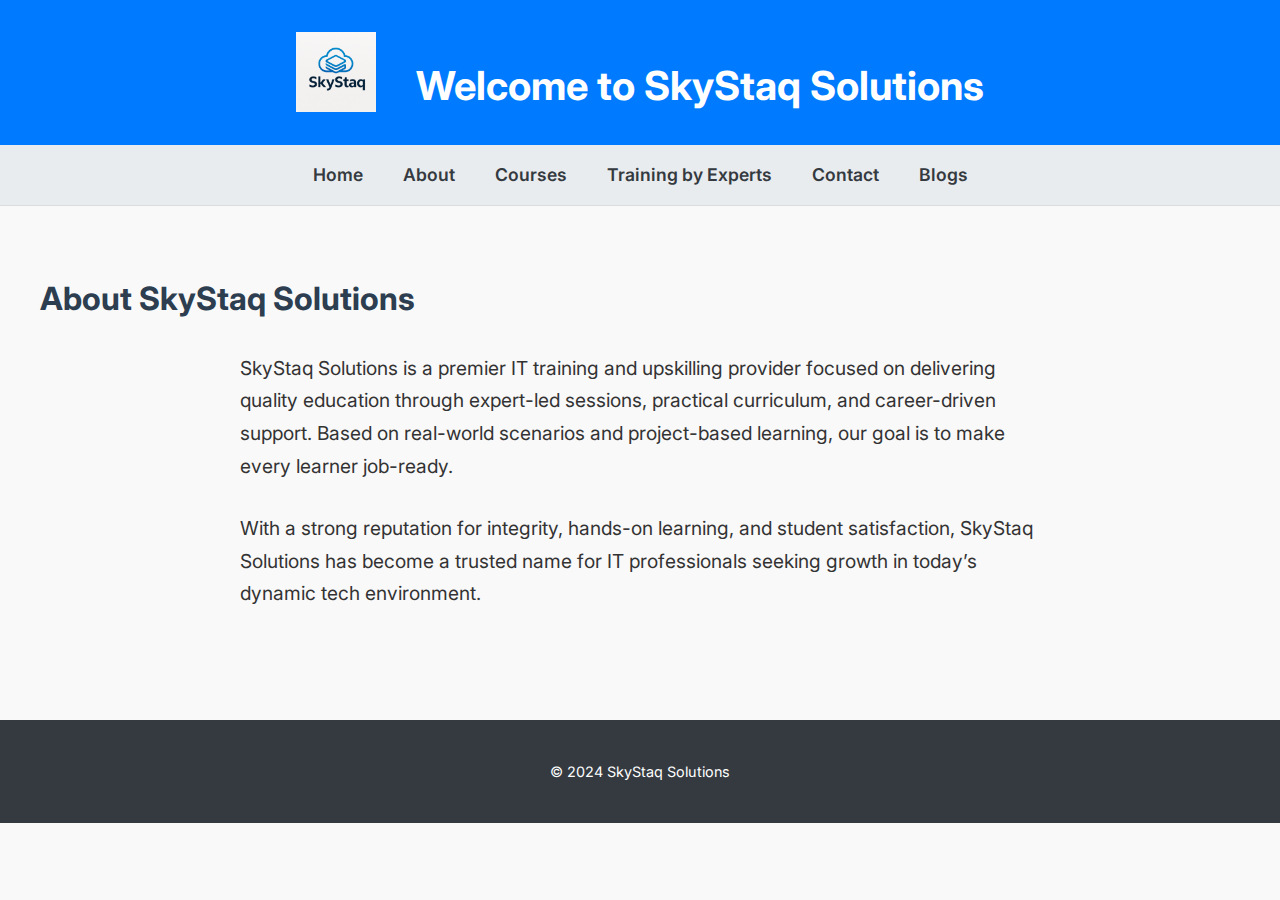
<file: about.html>
<!DOCTYPE html>
<html lang="en">
<head>
    <meta charset="UTF-8">
    <meta name="viewport" content="width=device-width, initial-scale=1.0">
    <title>SkyStaq Solutions - About</title>
    <link href="https://fonts.googleapis.com/css2?family=Inter:wght@400;600;700&display=swap" rel="stylesheet">
    <link rel="stylesheet" href="style.css">
</head>
<body>
    <header>
        <img src="SkyStaq_logo.PNG" alt="SkyStaq Solutions Logo" height="80">
        <h1>Welcome to SkyStaq Solutions</h1>
    </header>
    <nav>
        <ul>
            <li><a href="index.html">Home</a></li>
            <li><a href="about.html">About</a></li>
            <li><a href="courses.html">Courses</a></li>
            <li><a href="experts.html">Training by Experts</a></li>
            <li><a href="contact.html">Contact</a></li>
            <li><a href="blogs.html">Blogs</a></li>
        </ul>
    </nav>
    <main>
        <section id="about">
            <h2>About SkyStaq Solutions</h2>
            <p>SkyStaq Solutions is a premier IT training and upskilling provider focused on delivering quality education through expert-led sessions, practical curriculum, and career-driven support. Based on real-world scenarios and project-based learning, our goal is to make every learner job-ready.</p>
            <p>With a strong reputation for integrity, hands-on learning, and student satisfaction, SkyStaq Solutions has become a trusted name for IT professionals seeking growth in today’s dynamic tech environment.</p>
        </section>
    </main>
    <footer>
        <p>&copy; 2024 SkyStaq Solutions</p>
    </footer>
</body>
</html>
</file>
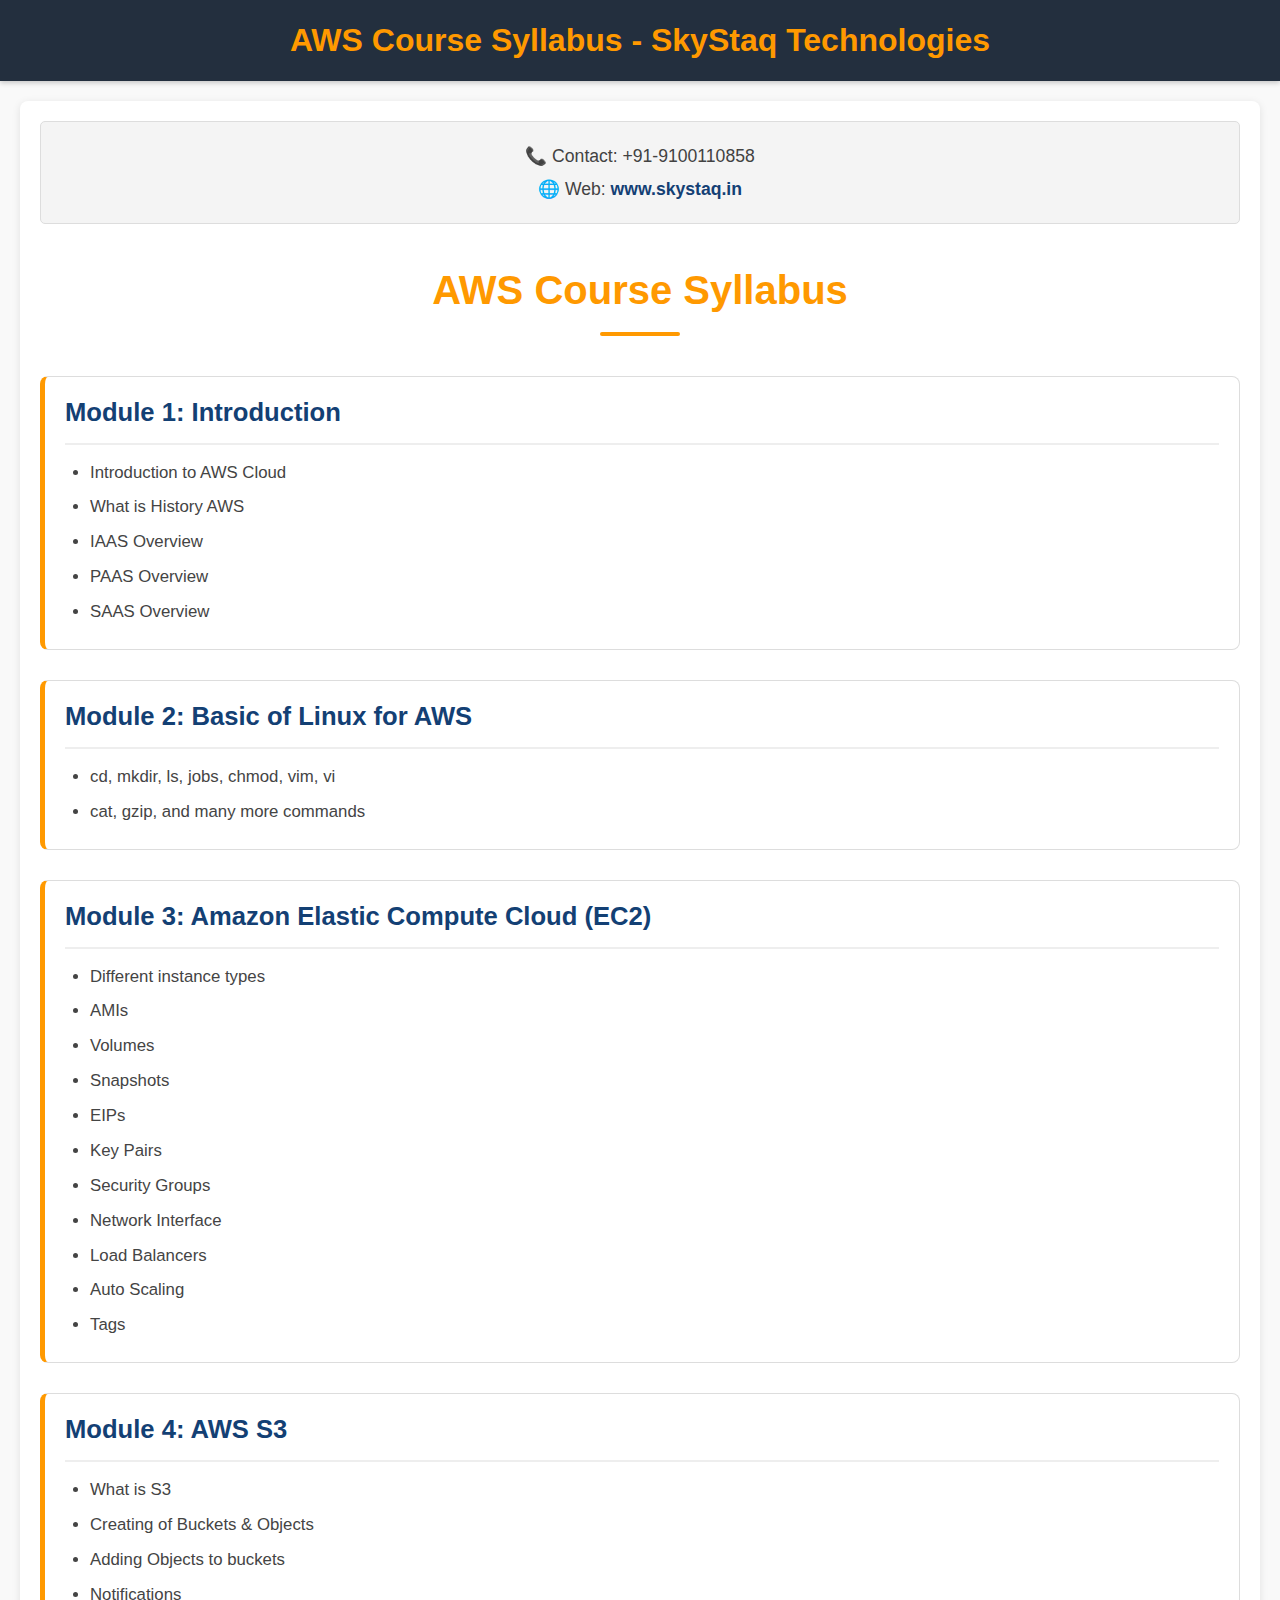
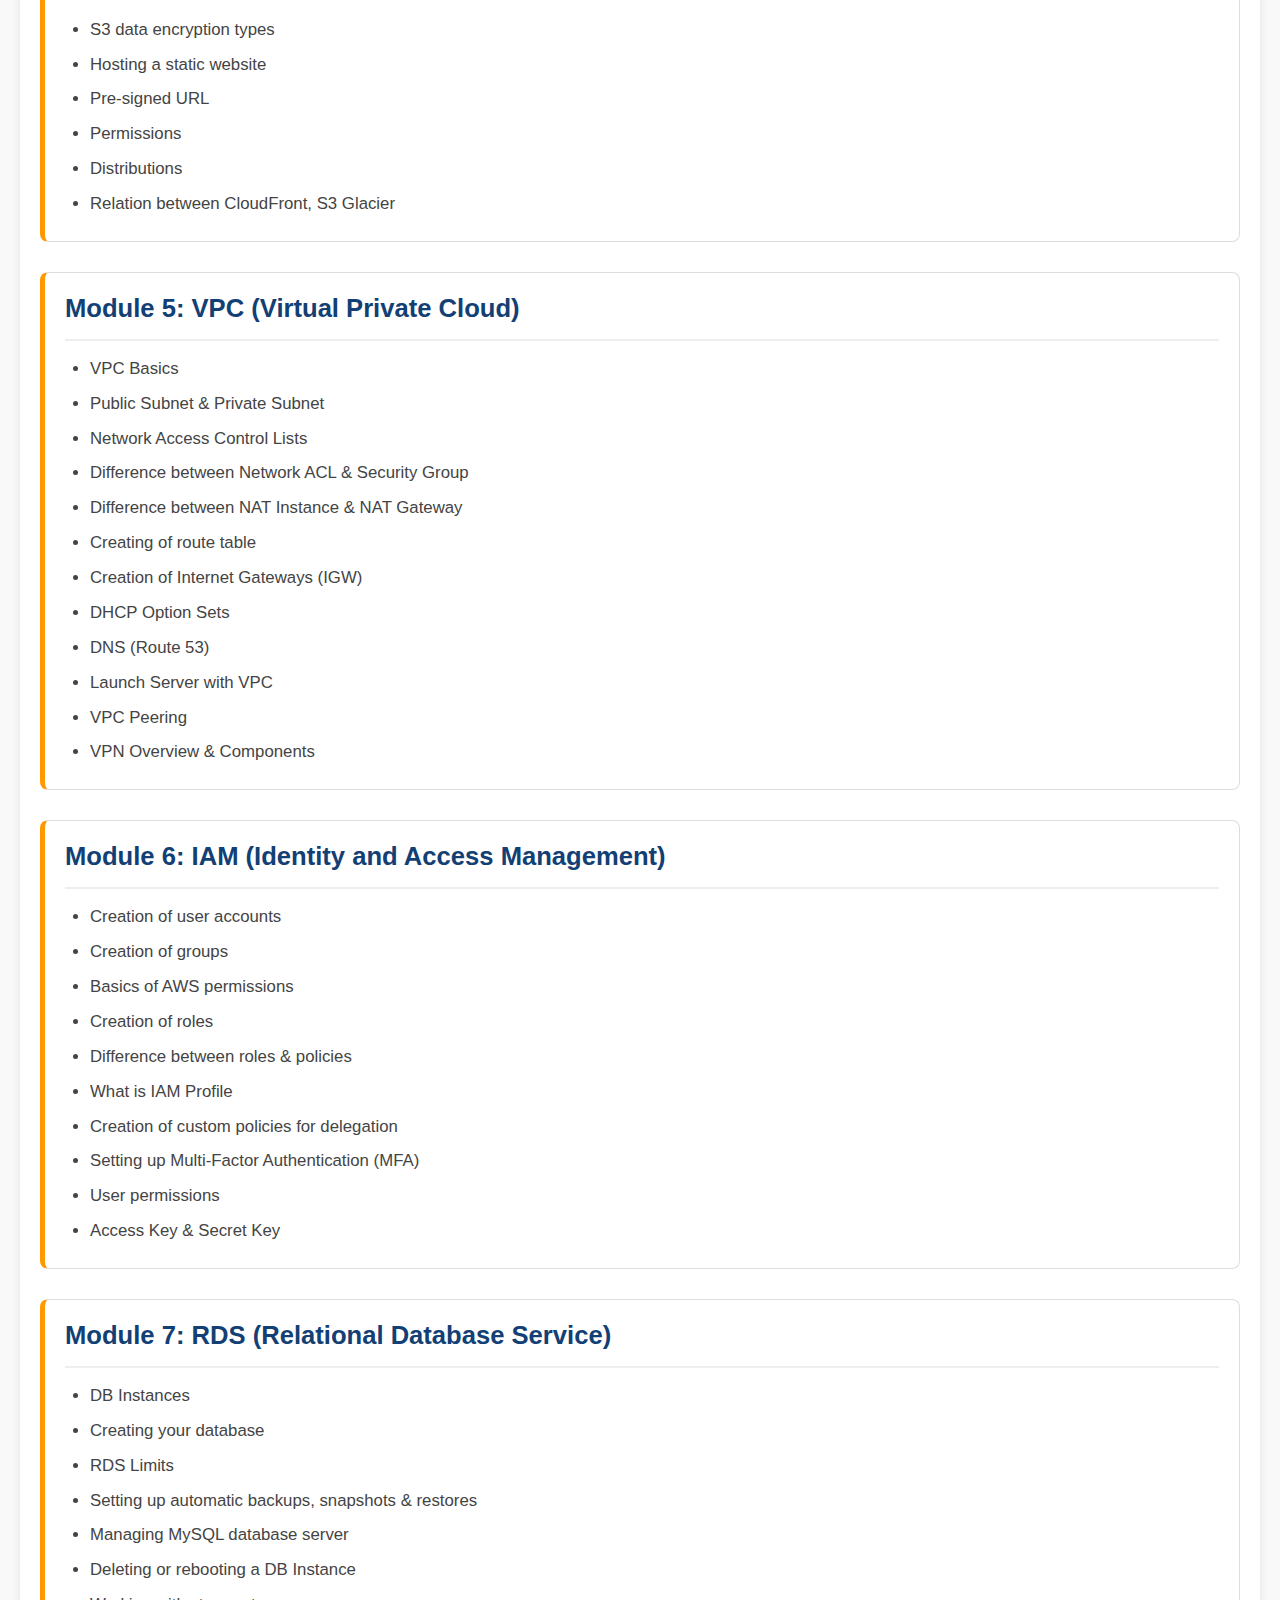
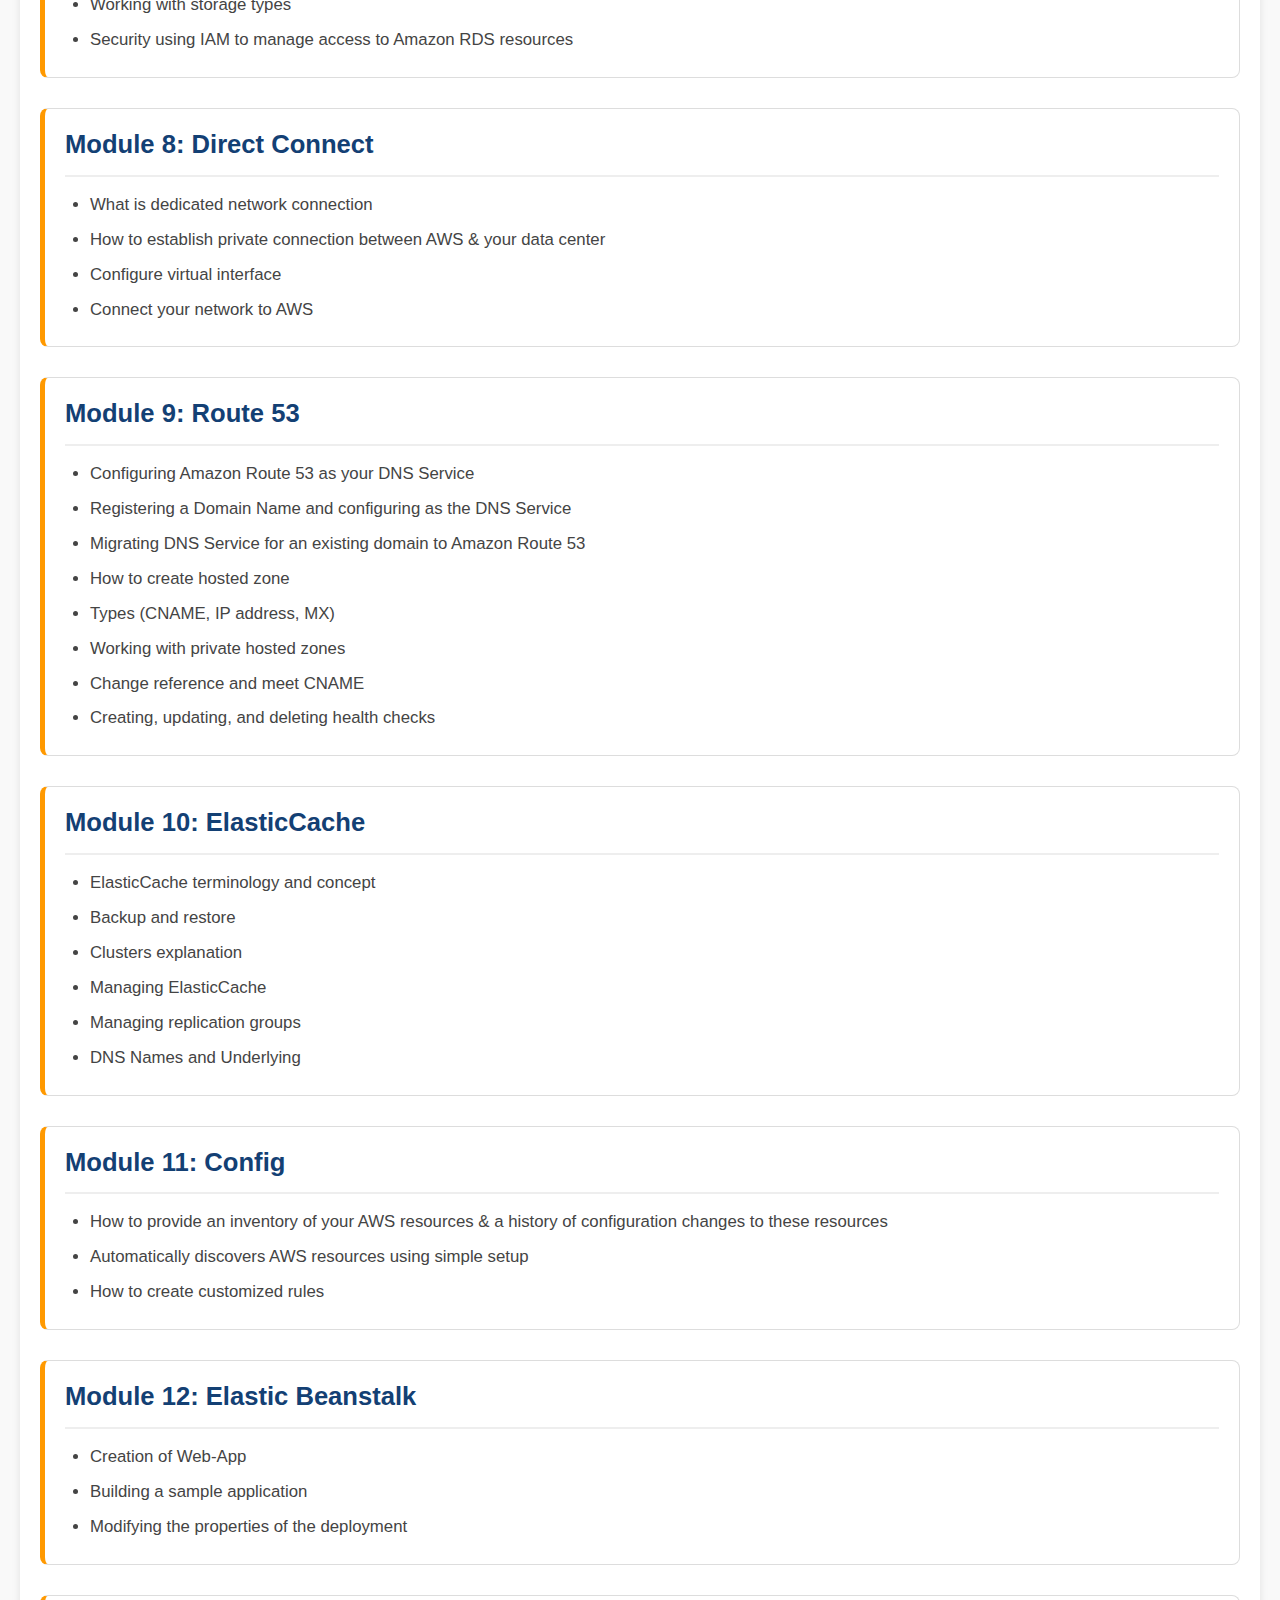
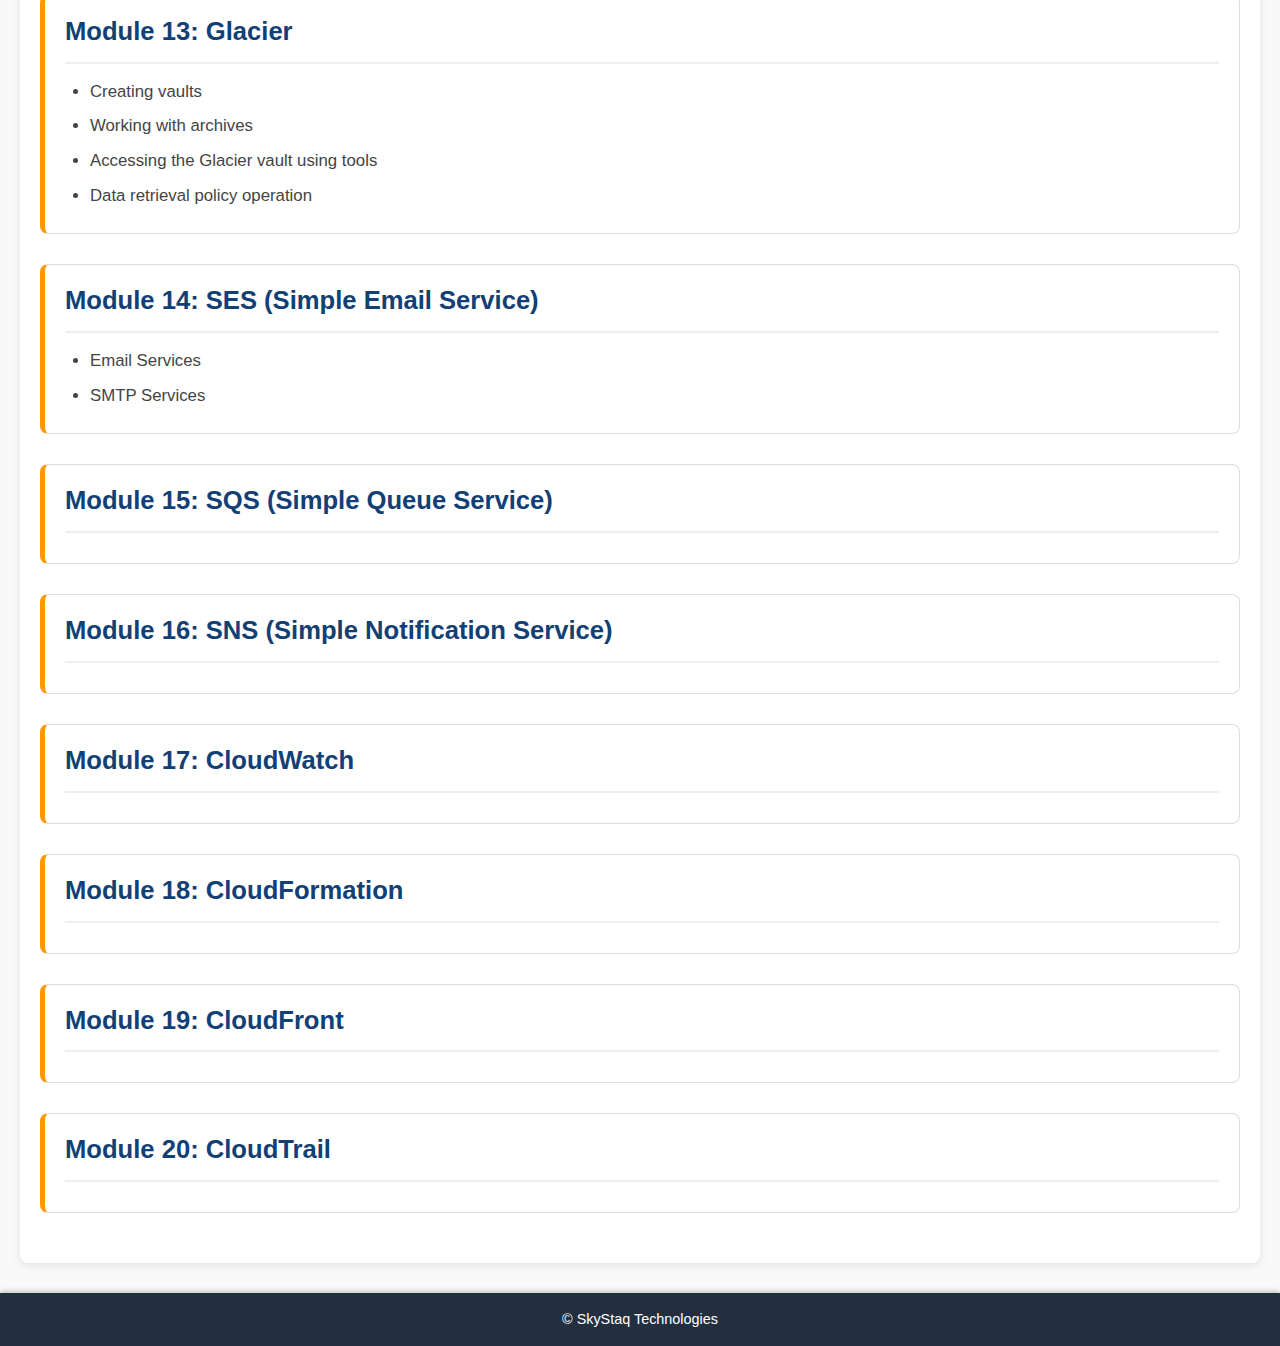
<file: aws-curriculam.html>
<!DOCTYPE html>
<html lang="en">
<head>
    <meta charset="UTF-8">
    <meta name="viewport" content="width=device-width, initial-scale=1.0">
    <title>AWS Course Syllabus - SkyStaq Technologies</title>
    <style>
        /* General Body Styles */
        body {
            font-family: Arial, sans-serif;
            margin: 0;
            padding: 0;
            background-color: #f9f9f9; /* Light gray background, similar to AWS */
            color: #333;
            line-height: 1.6;
        }

        /* Header Styles */
        header {
            background-color: #232F3E; /* AWS dark blue/gray */
            color: #FFF; /* White text for header */
            padding: 15px 20px;
            display: flex;
            align-items: center;
            justify-content: center; /* Center content horizontally */
            box-shadow: 0 2px 5px rgba(0,0,0,0.2);
        }

        .header-content {
            display: flex;
            align-items: center;
            max-width: 1200px; /* Limit header content width */
            width: 100%;
            justify-content: center; /* Center the title since the logo is removed */
        }

        header h1 {
            margin: 0;
            font-size: 2em;
            font-weight: bold;
            color: #FF9900; /* AWS orange */
        }

        /* Main Content Area */
        main {
            background-color: #ffffff; /* White background below header */
            padding: 20px;
            max-width: 1200px;
            margin: 20px auto; /* Center the main content with some top/bottom margin */
            border-radius: 8px;
            box-shadow: 0 2px 8px rgba(0,0,0,0.1);
        }

        .contact-info {
            text-align: center;
            margin-bottom: 30px;
            padding: 15px;
            background-color: #F4F4F4; /* Light gray for contact info */
            border-radius: 5px;
            border: 1px solid #DDD;
        }

        .contact-info p {
            margin: 5px 0;
            font-size: 1.1em;
            color: #424242;
        }

        .contact-info a {
            color: #134074; /* Darker AWS blue */
            text-decoration: none;
            font-weight: bold;
        }

        .contact-info a:hover {
            text-decoration: underline;
        }

        /* Syllabus Section */
        .syllabus h2 {
            text-align: center;
            color: #FF9900; /* AWS orange for syllabus main title */
            font-size: 2.5em;
            margin-bottom: 40px;
            position: relative;
        }

        .syllabus h2::after {
            content: '';
            display: block;
            width: 80px;
            height: 4px;
            background-color: #FF9900; /* AWS orange underline */
            margin: 10px auto 0;
            border-radius: 2px;
        }

        .module {
            margin-bottom: 30px;
            padding: 15px 20px;
            border: 1px solid #DDD; /* Light gray border */
            border-left: 5px solid #FF9900; /* AWS orange accent on the left */
            border-radius: 8px;
            background-color: #ffffff;
            transition: transform 0.2s ease-in-out;
        }

        .module:hover {
            transform: translateY(-3px);
            box-shadow: 0 4px 12px rgba(0,0,0,0.1);
        }

        .module h3 {
            color: #134074; /* Darker AWS blue for module titles */
            font-size: 1.6em;
            margin-top: 0;
            margin-bottom: 15px;
            border-bottom: 2px solid #EEE;
            padding-bottom: 10px;
        }

        .module ul {
            list-style-type: disc; /* Using disc for a change, can revert to square */
            padding-left: 25px;
            margin: 0;
        }

        .module li {
            margin-bottom: 8px;
            font-size: 1.05em;
            color: #444;
        }

        /* Footer Styles */
        footer {
            background-color: #232F3E; /* AWS dark blue/gray */
            color: white;
            text-align: center;
            padding: 15px 20px;
            margin-top: 30px;
            box-shadow: 0 -2px 5px rgba(0,0,0,0.2);
        }

        footer p {
            margin: 0;
            font-size: 0.9em;
        }

        /* Responsive adjustments */
        @media (max-width: 768px) {
            header {
                flex-direction: column;
                text-align: center;
                padding: 10px;
            }

            .header-content {
                flex-direction: column;
            }

            header h1 {
                font-size: 1.5em;
            }

            main {
                margin: 10px auto;
                padding: 15px;
            }

            .syllabus h2 {
                font-size: 2em;
            }

            .module h3 {
                font-size: 1.4em;
            }
        }

        @media (max-width: 480px) {
            header h1 {
                font-size: 1.2em;
            }

            .contact-info p {
                font-size: 0.9em;
            }

            .syllabus h2 {
                font-size: 1.8em;
            }

            .module h3 {
                font-size: 1.2em;
            }

            .module li {
                font-size: 0.95em;
            }
        }
    </style>
</head>
<body>

    <header>
        <div class="header-content">
            <h1>AWS Course Syllabus - SkyStaq Technologies</h1>
        </div>
    </header>

    <main>
        <section class="contact-info">
            <p>📞 Contact: +91-9100110858 </p>
           <!-- <p>✉️ Email: skystaq@gmail.com</p> --!>
            <p>🌐 Web: <a href="http://www.skystaq.in" target="_blank">www.skystaq.in</a></p>
        </section>

        <section class="syllabus">
            <h2>AWS Course Syllabus</h2>

            <div class="module">
                <h3>Module 1: Introduction</h3>
                <ul>
                    <li>Introduction to AWS Cloud</li>
                    <li>What is History AWS</li>
                    <li>IAAS Overview</li>
                    <li>PAAS Overview</li>
                    <li>SAAS Overview</li>
                </ul>
            </div>

            <div class="module">
                <h3>Module 2: Basic of Linux for AWS</h3>
                <ul>
                    <li>cd, mkdir, ls, jobs, chmod, vim, vi</li>
                    <li>cat, gzip, and many more commands</li>
                </ul>
            </div>

            <div class="module">
                <h3>Module 3: Amazon Elastic Compute Cloud (EC2)</h3>
                <ul>
                    <li>Different instance types</li>
                    <li>AMIs</li>
                    <li>Volumes</li>
                    <li>Snapshots</li>
                    <li>EIPs</li>
                    <li>Key Pairs</li>
                    <li>Security Groups</li>
                    <li>Network Interface</li>
                    <li>Load Balancers</li>
                    <li>Auto Scaling</li>
                    <li>Tags</li>
                </ul>
            </div>

            <div class="module">
                <h3>Module 4: AWS S3</h3>
                <ul>
                    <li>What is S3</li>
                    <li>Creating of Buckets & Objects</li>
                    <li>Adding Objects to buckets</li>
                    <li>Notifications</li>
                    <li>S3 data encryption types</li>
                    <li>Hosting a static website</li>
                    <li>Pre-signed URL</li>
                    <li>Permissions</li>
                    <li>Distributions</li>
                    <li>Relation between CloudFront, S3 Glacier</li>
                </ul>
            </div>

            <div class="module">
                <h3>Module 5: VPC (Virtual Private Cloud)</h3>
                <ul>
                    <li>VPC Basics</li>
                    <li>Public Subnet & Private Subnet</li>
                    <li>Network Access Control Lists</li>
                    <li>Difference between Network ACL & Security Group</li>
                    <li>Difference between NAT Instance & NAT Gateway</li>
                    <li>Creating of route table</li>
                    <li>Creation of Internet Gateways (IGW)</li>
                    <li>DHCP Option Sets</li>
                    <li>DNS (Route 53)</li>
                    <li>Launch Server with VPC</li>
                    <li>VPC Peering</li>
                    <li>VPN Overview & Components</li>
                </ul>
            </div>

            <div class="module">
                <h3>Module 6: IAM (Identity and Access Management)</h3>
                <ul>
                    <li>Creation of user accounts</li>
                    <li>Creation of groups</li>
                    <li>Basics of AWS permissions</li>
                    <li>Creation of roles</li>
                    <li>Difference between roles & policies</li>
                    <li>What is IAM Profile</li>
                    <li>Creation of custom policies for delegation</li>
                    <li>Setting up Multi-Factor Authentication (MFA)</li>
                    <li>User permissions</li>
                    <li>Access Key & Secret Key</li>
                </ul>
            </div>

            <div class="module">
                <h3>Module 7: RDS (Relational Database Service)</h3>
                <ul>
                    <li>DB Instances</li>
                    <li>Creating your database</li>
                    <li>RDS Limits</li>
                    <li>Setting up automatic backups, snapshots & restores</li>
                    <li>Managing MySQL database server</li>
                    <li>Deleting or rebooting a DB Instance</li>
                    <li>Working with storage types</li>
                    <li>Security using IAM to manage access to Amazon RDS resources</li>
                </ul>
            </div>

            <div class="module">
                <h3>Module 8: Direct Connect</h3>
                <ul>
                    <li>What is dedicated network connection</li>
                    <li>How to establish private connection between AWS & your data center</li>
                    <li>Configure virtual interface</li>
                    <li>Connect your network to AWS</li>
                </ul>
            </div>

            <div class="module">
                <h3>Module 9: Route 53</h3>
                <ul>
                    <li>Configuring Amazon Route 53 as your DNS Service</li>
                    <li>Registering a Domain Name and configuring as the DNS Service</li>
                    <li>Migrating DNS Service for an existing domain to Amazon Route 53</li>
                    <li>How to create hosted zone</li>
                    <li>Types (CNAME, IP address, MX)</li>
                    <li>Working with private hosted zones</li>
                    <li>Change reference and meet CNAME</li>
                    <li>Creating, updating, and deleting health checks</li>
                </ul>
            </div>

            <div class="module">
                <h3>Module 10: ElasticCache</h3>
                <ul>
                    <li>ElasticCache terminology and concept</li>
                    <li>Backup and restore</li>
                    <li>Clusters explanation</li>
                    <li>Managing ElasticCache</li>
                    <li>Managing replication groups</li>
                    <li>DNS Names and Underlying</li>
                </ul>
            </div>

            <div class="module">
                <h3>Module 11: Config</h3>
                <ul>
                    <li>How to provide an inventory of your AWS resources & a history of configuration changes to these resources</li>
                    <li>Automatically discovers AWS resources using simple setup</li>
                    <li>How to create customized rules</li>
                </ul>
            </div>

            <div class="module">
                <h3>Module 12: Elastic Beanstalk</h3>
                <ul>
                    <li>Creation of Web-App</li>
                    <li>Building a sample application</li>
                    <li>Modifying the properties of the deployment</li>
                </ul>
            </div>

            <div class="module">
                <h3>Module 13: Glacier</h3>
                <ul>
                    <li>Creating vaults</li>
                    <li>Working with archives</li>
                    <li>Accessing the Glacier vault using tools</li>
                    <li>Data retrieval policy operation</li>
                </ul>
            </div>

            <div class="module">
                <h3>Module 14: SES (Simple Email Service)</h3>
                <ul>
                    <li>Email Services</li>
                    <li>SMTP Services</li>
                </ul>
            </div>

            <div class="module">
                <h3>Module 15: SQS (Simple Queue Service)</h3>
            </div>

            <div class="module">
                <h3>Module 16: SNS (Simple Notification Service)</h3>
            </div>

            <div class="module">
                <h3>Module 17: CloudWatch</h3>
            </div>

            <div class="module">
                <h3>Module 18: CloudFormation</h3>
            </div>

            <div class="module">
                <h3>Module 19: CloudFront</h3>
            </div>

            <div class="module">
                <h3>Module 20: CloudTrail</h3>
            </div>
        </section>
    </main>

    <footer>
        <p>&copy; SkyStaq Technologies</p>
    </footer>

</body>
</html>
</file>
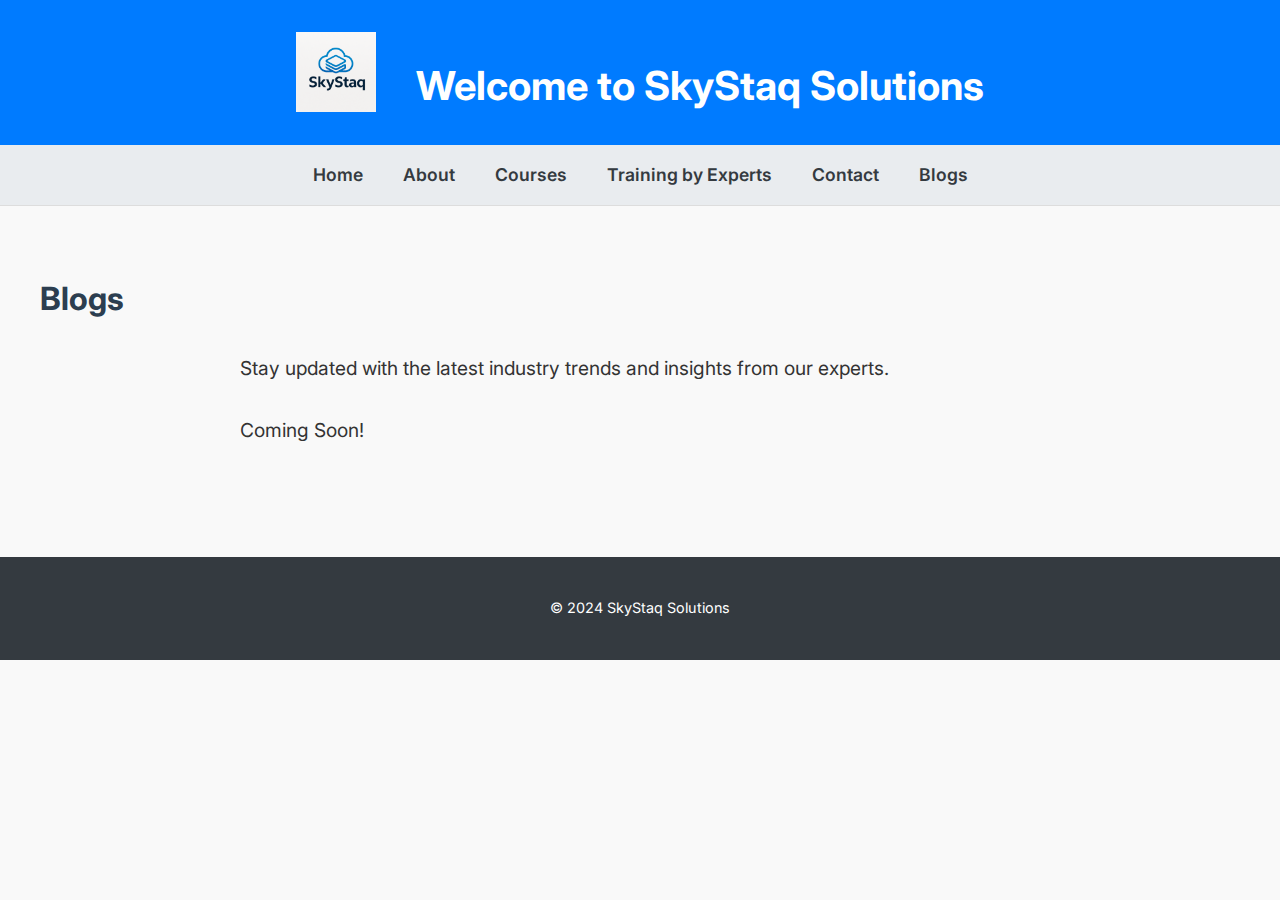
<file: blogs.html>
<!DOCTYPE html>
<html lang="en">
<head>
    <meta charset="UTF-8">
    <meta name="viewport" content="width=device-width, initial-scale=1.0">
    <title>SkyStaq Solutions - Blogs</title>
    <link href="https://fonts.googleapis.com/css2?family=Inter:wght@400;600;700&display=swap" rel="stylesheet">
    <link rel="stylesheet" href="style.css">
</head>
<body>
    <header>
        <img src="SkyStaq_logo.PNG" alt="SkyStaq Solutions Logo" height="80">
        <h1>Welcome to SkyStaq Solutions</h1>
    </header>
    <nav>
        <ul>
            <li><a href="index.html">Home</a></li>
            <li><a href="about.html">About</a></li>
            <li><a href="courses.html">Courses</a></li>
            <li><a href="experts.html">Training by Experts</a></li>
            <li><a href="contact.html">Contact</a></li>
            <li><a href="blogs.html">Blogs</a></li>
        </ul>
    </nav>
    <main>
        <section id="blogs">
            <h2>Blogs</h2>
            <p>Stay updated with the latest industry trends and insights from our experts.</p>
            <p>Coming Soon!</p>
        </section>
    </main>
    <footer>
        <p>&copy; 2024 SkyStaq Solutions</p>
    </footer>
</body>
</html>
</file>
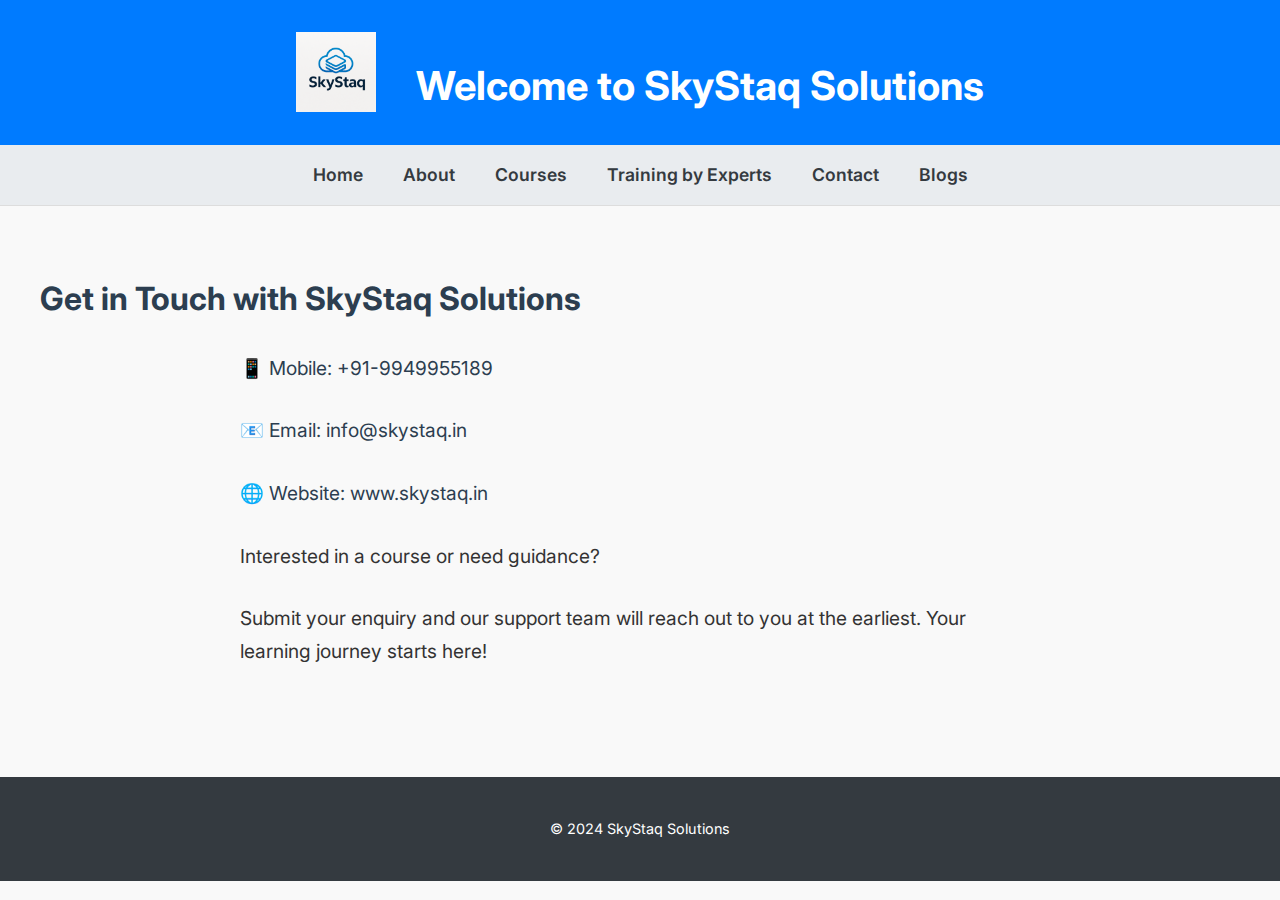
<file: contact.html>
<!DOCTYPE html>
<html lang="en">
<head>
    <meta charset="UTF-8">
    <meta name="viewport" content="width=device-width, initial-scale=1.0">
    <title>SkyStaq Solutions - Contact</title>
    <link href="https://fonts.googleapis.com/css2?family=Inter:wght@400;600;700&display=swap" rel="stylesheet">
    <link rel="stylesheet" href="style.css">
</head>
<body>
    <header>
        <img src="SkyStaq_logo.PNG" alt="SkyStaq Solutions Logo" height="80">
        <h1>Welcome to SkyStaq Solutions</h1>
    </header>
    <nav>
        <ul>
            <li><a href="index.html">Home</a></li>
            <li><a href="about.html">About</a></li>
            <li><a href="courses.html">Courses</a></li>
            <li><a href="experts.html">Training by Experts</a></li>
            <li><a href="contact.html">Contact</a></li>
            <li><a href="blogs.html">Blogs</a></li>
        </ul>
    </nav>
    <main>
        <section id="contact">
            <h2>Get in Touch with SkyStaq Solutions</h2>
            <div class="contact-info">
                <p>📱 Mobile: +91-9949955189</p>
                <p>📧 Email: info@skystaq.in</p>
                <p>🌐 Website: www.skystaq.in</p>
            </div>
            <p>Interested in a course or need guidance?</p>
            <p>Submit your enquiry and our support team will reach out to you at the earliest. Your learning journey starts here!</p>
        </section>
    </main>
    <footer>
        <p>&copy; 2024 SkyStaq Solutions</p>
    </footer>
</body>
</html>
</file>
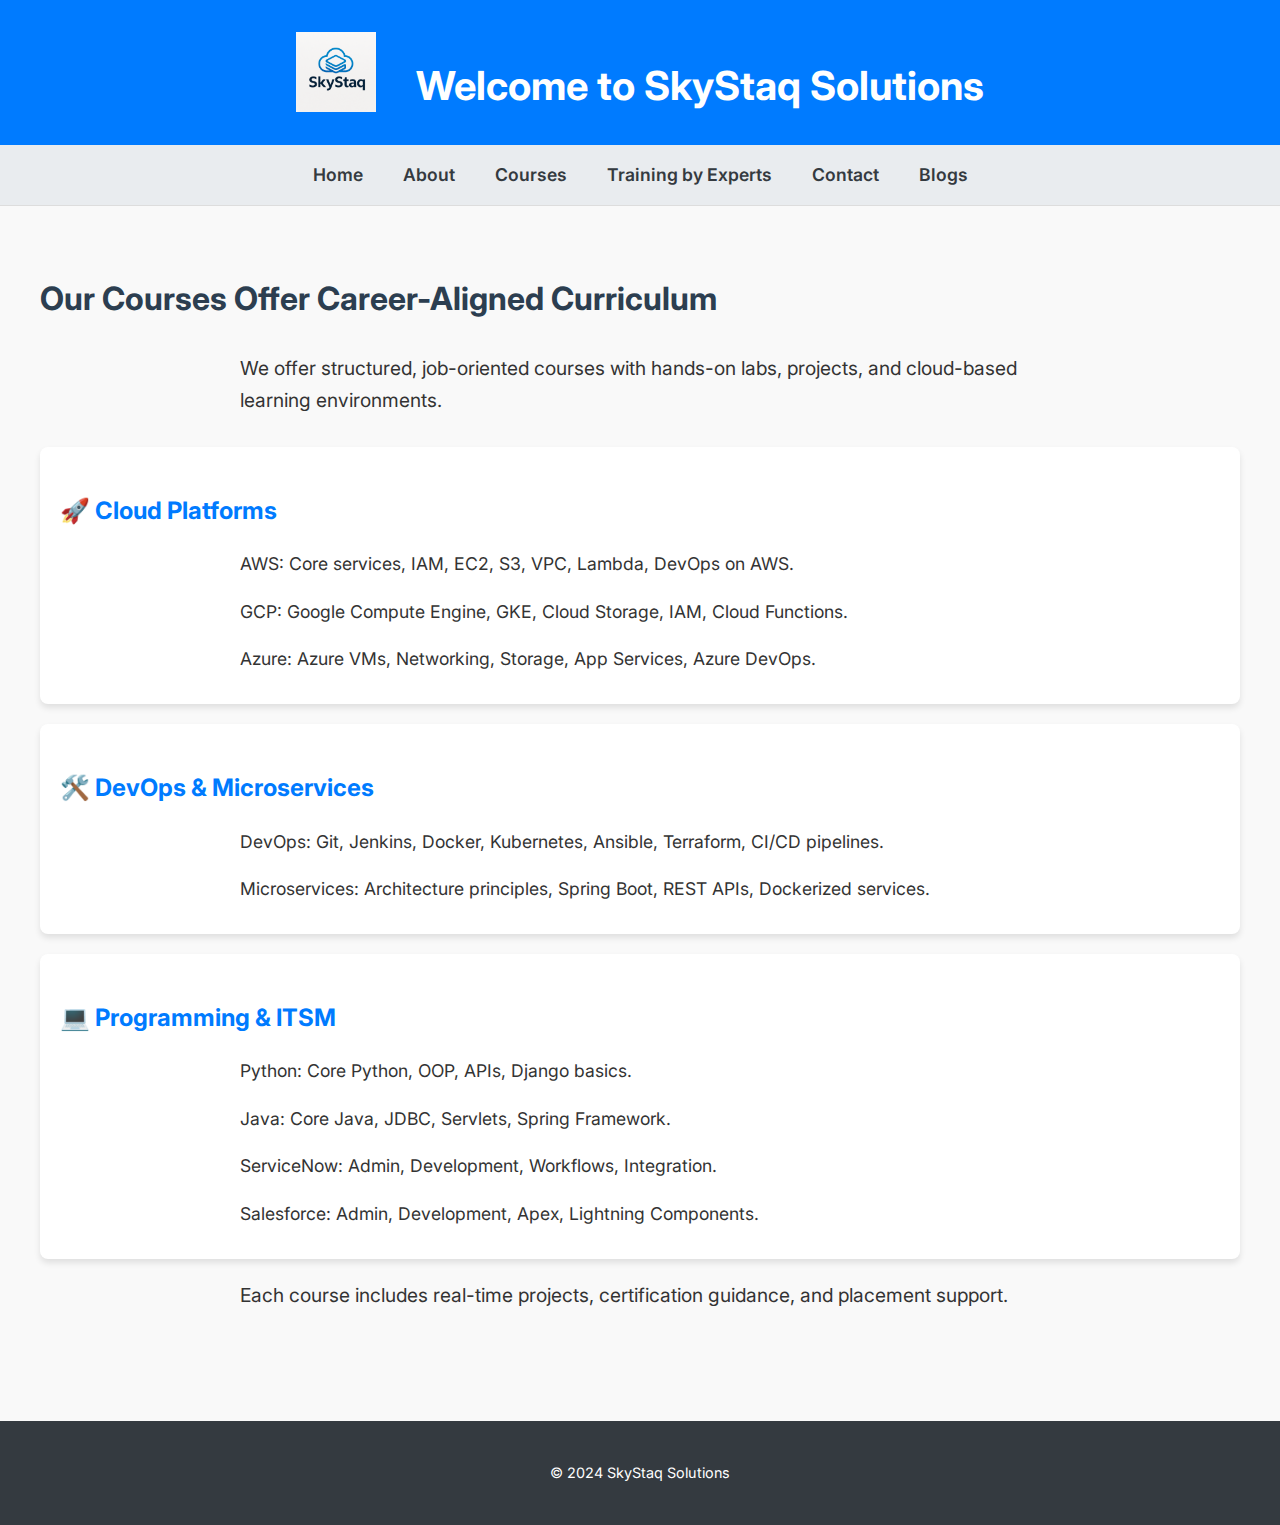
<file: courses.html>
<!DOCTYPE html>
<html lang="en">
<head>
    <meta charset="UTF-8">
    <meta name="viewport" content="width=device-width, initial-scale=1.0">
    <title>SkyStaq Solutions - Courses</title>
    <link href="https://fonts.googleapis.com/css2?family=Inter:wght@400;600;700&display=swap" rel="stylesheet">
    <link rel="stylesheet" href="style.css">
</head>
<body>
    <header>
        <img src="SkyStaq_logo.PNG" alt="SkyStaq Solutions Logo" height="80">
        <h1>Welcome to SkyStaq Solutions</h1>
    </header>
    <nav>
        <ul>
            <li><a href="index.html">Home</a></li>
            <li><a href="about.html">About</a></li>
            <li><a href="courses.html">Courses</a></li>
            <li><a href="experts.html">Training by Experts</a></li>
            <li><a href="contact.html">Contact</a></li>
            <li><a href="blogs.html">Blogs</a></li>
        </ul>
    </nav>
    <main>
        <section id="courses">
            <h2>Our Courses Offer Career-Aligned Curriculum</h2>
            <p>We offer structured, job-oriented courses with hands-on labs, projects, and cloud-based learning environments.</p>
            <div class="course-block">
                <h3>🚀 Cloud Platforms</h3>
                <p>AWS: Core services, IAM, EC2, S3, VPC, Lambda, DevOps on AWS.</p>
                <p>GCP: Google Compute Engine, GKE, Cloud Storage, IAM, Cloud Functions.</p>
                <p>Azure: Azure VMs, Networking, Storage, App Services, Azure DevOps.</p>
            </div>
            <div class="course-block">
                <h3>🛠️ DevOps & Microservices</h3>
                <p>DevOps: Git, Jenkins, Docker, Kubernetes, Ansible, Terraform, CI/CD pipelines.</p>
                <p>Microservices: Architecture principles, Spring Boot, REST APIs, Dockerized services.</p>
            </div>
            <div class="course-block">
                <h3>💻 Programming & ITSM</h3>
                <p>Python: Core Python, OOP, APIs, Django basics.</p>
                <p>Java: Core Java, JDBC, Servlets, Spring Framework.</p>
                <p>ServiceNow: Admin, Development, Workflows, Integration.</p>
                <p>Salesforce: Admin, Development, Apex, Lightning Components.</p>
            </div>
            <p>Each course includes real-time projects, certification guidance, and placement support.</p>
        </section>
    </main>
    <footer>
        <p>&copy; 2024 SkyStaq Solutions</p>
    </footer>
</body>
</html>
</file>
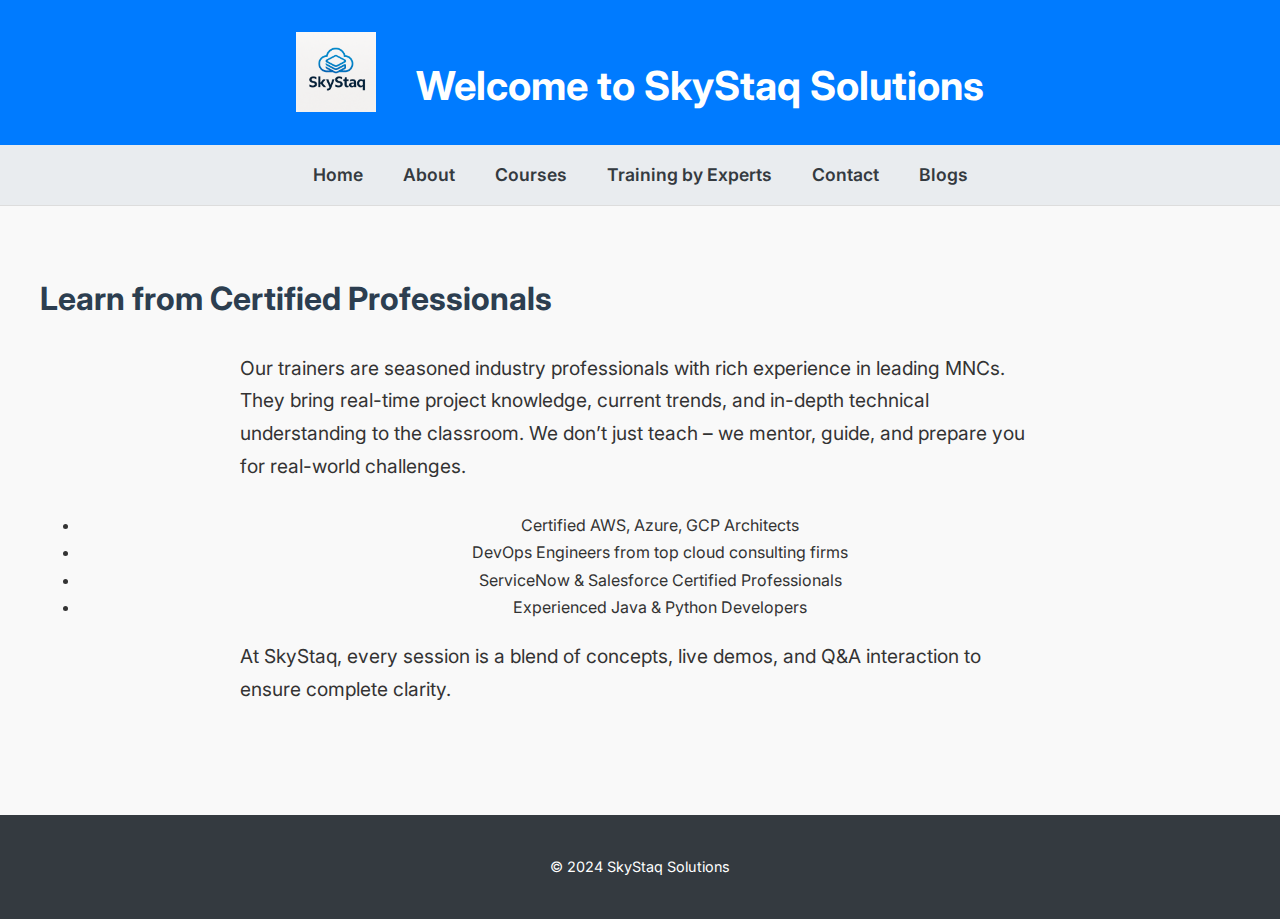
<file: experts.html>
<!DOCTYPE html>
<html lang="en">
<head>
    <meta charset="UTF-8">
    <meta name="viewport" content="width=device-width, initial-scale=1.0">
    <title>SkyStaq Solutions - Training by Experts</title>
    <link href="https://fonts.googleapis.com/css2?family=Inter:wght@400;600;700&display=swap" rel="stylesheet">
    <link rel="stylesheet" href="style.css">
</head>
<body>
    <header>
        <img src="SkyStaq_logo.PNG" alt="SkyStaq Solutions Logo" height="80">
        <h1>Welcome to SkyStaq Solutions</h1>
    </header>
    <nav>
        <ul>
            <li><a href="index.html">Home</a></li>
            <li><a href="about.html">About</a></li>
            <li><a href="courses.html">Courses</a></li>
            <li><a href="experts.html">Training by Experts</a></li>
            <li><a href="contact.html">Contact</a></li>
            <li><a href="blogs.html">Blogs</a></li>
        </ul>
    </nav>
    <main>
        <section id="experts">
            <h2>Learn from Certified Professionals</h2>
            <p>Our trainers are seasoned industry professionals with rich experience in leading MNCs. They bring real-time project knowledge, current trends, and in-depth technical understanding to the classroom. We don’t just teach – we mentor, guide, and prepare you for real-world challenges.</p>
            <ul>
                <li>Certified AWS, Azure, GCP Architects</li>
                <li>DevOps Engineers from top cloud consulting firms</li>
                <li>ServiceNow & Salesforce Certified Professionals</li>
                <li>Experienced Java & Python Developers</li>
            </ul>
            <p>At SkyStaq, every session is a blend of concepts, live demos, and Q&A interaction to ensure complete clarity.</p>
        </section>
    </main>
    <footer>
        <p>&copy; 2024 SkyStaq Solutions</p>
    </footer>
</body>
</html>
</file>
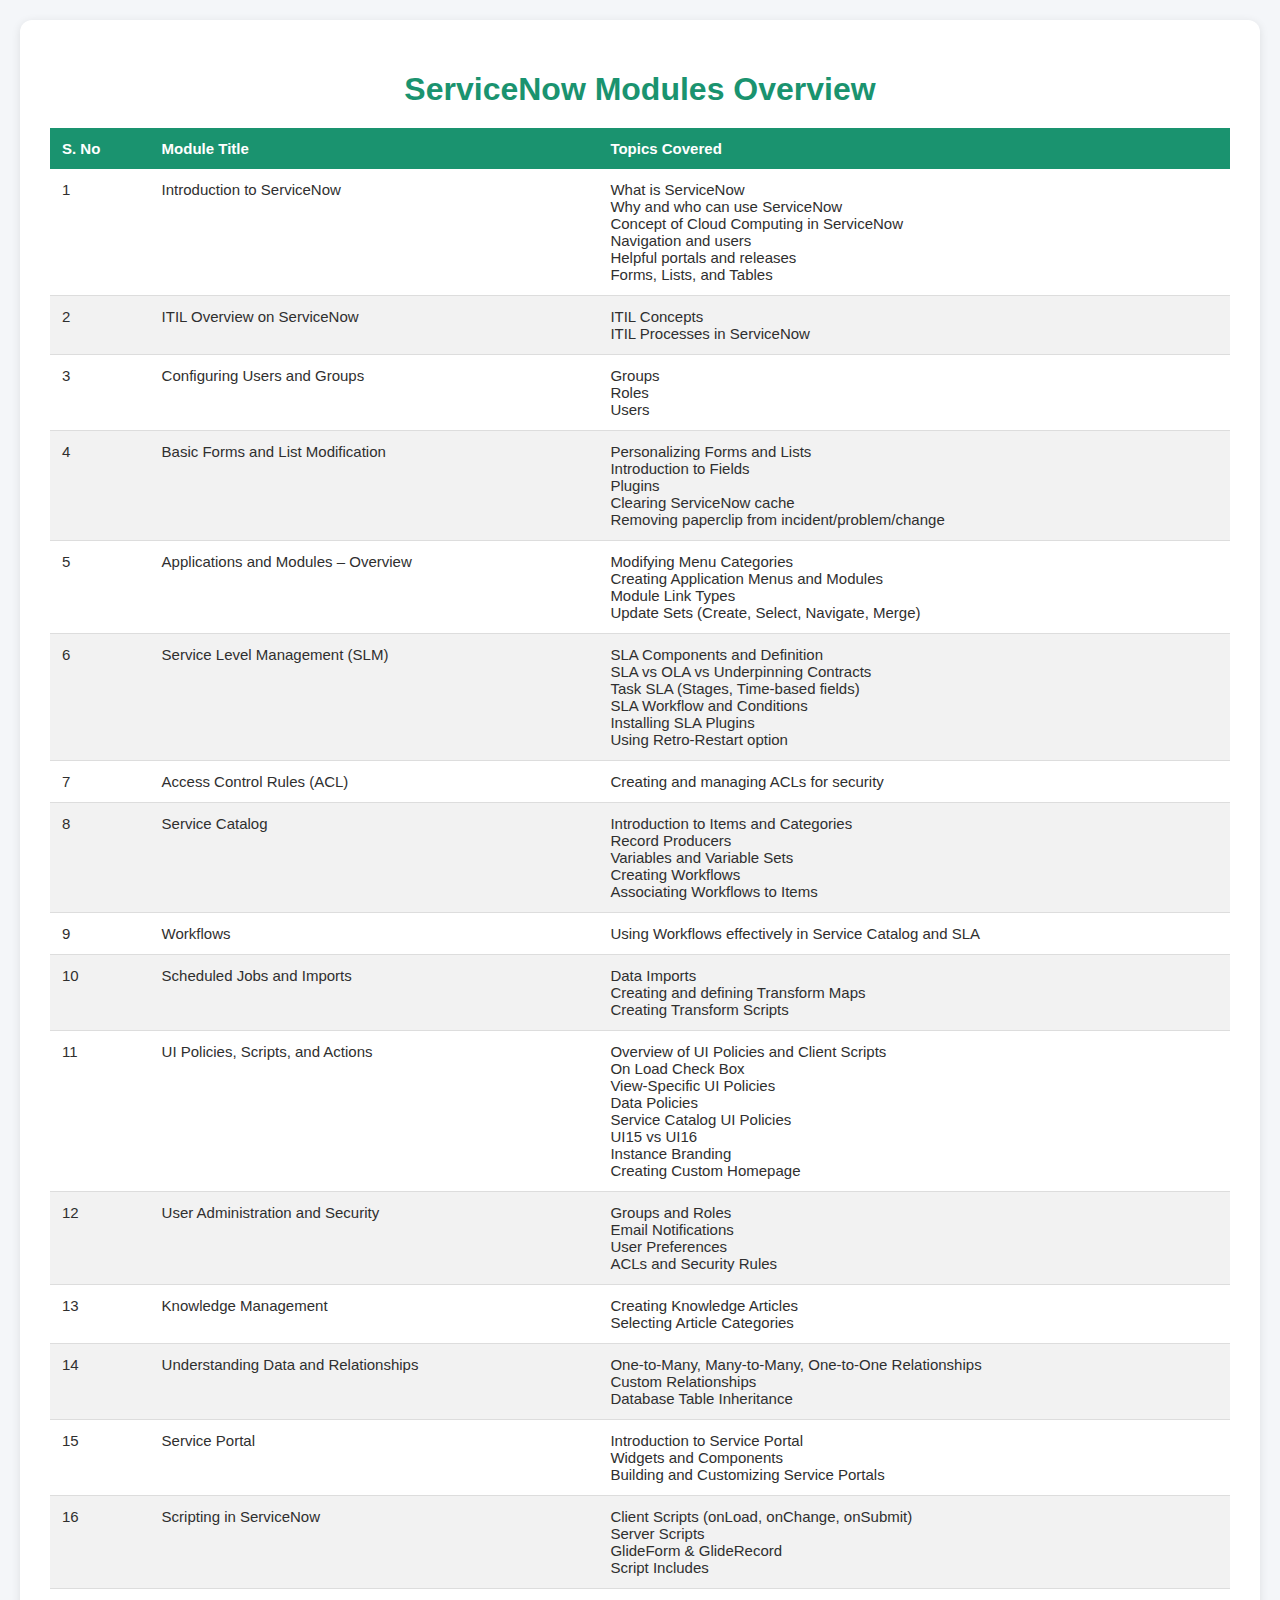
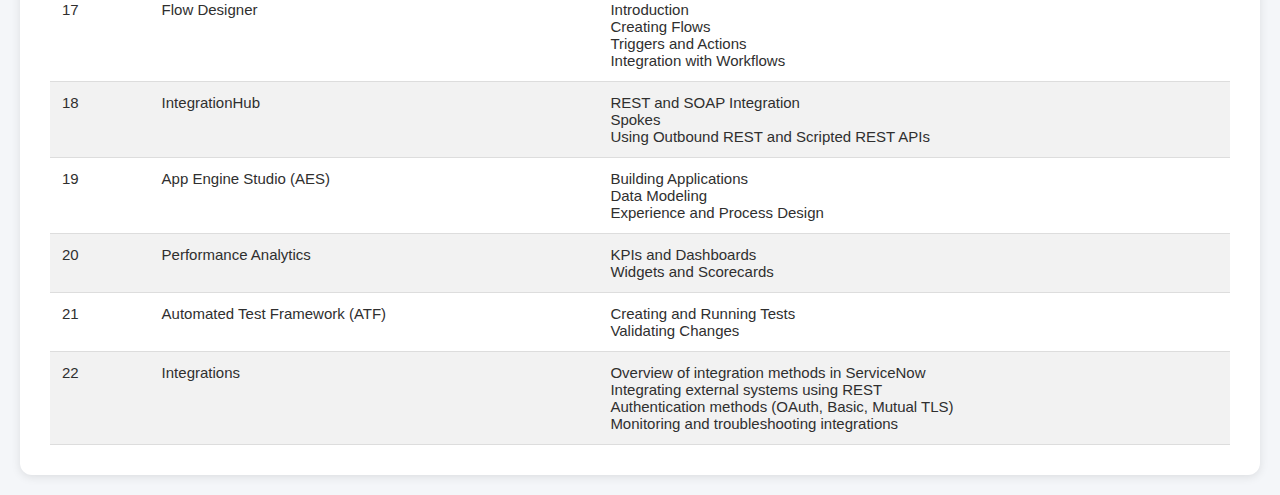
<file: servicenow-curriculam.html>
<!DOCTYPE html>
<html lang="en">
<head>
  <meta charset="UTF-8" />
  <meta name="viewport" content="width=device-width, initial-scale=1.0"/>
  <title>ServiceNow Modules Overview</title>
  <style>
    body {
      font-family: 'Segoe UI', Tahoma, Geneva, Verdana, sans-serif;
      background-color: #f4f6f9;
      margin: 0;
      padding: 20px;
      color: #2f2f2f;
    }

    .container {
      max-width: 1200px;
      margin: auto;
      background: white;
      padding: 30px;
      border-radius: 12px;
      box-shadow: 0 2px 10px rgba(0, 0, 0, 0.1);
    }

    h1 {
      text-align: center;
      color: #1a936f;
      margin-bottom: 20px;
    }

    table {
      width: 100%;
      border-collapse: collapse;
      font-size: 15px;
    }

    th {
      background-color: #1a936f;
      color: white;
      padding: 12px;
      text-align: left;
    }

    td {
      padding: 12px;
      vertical-align: top;
      border-bottom: 1px solid #ddd;
    }

    tr:nth-child(even) {
      background-color: #f2f2f2;
    }

    @media (max-width: 768px) {
      table, thead, tbody, th, td, tr {
        display: block;
      }

      thead {
        display: none;
      }

      td {
        position: relative;
        padding-left: 50%;
        border: none;
        border-bottom: 1px solid #ddd;
      }

      td::before {
        position: absolute;
        top: 12px;
        left: 12px;
        width: 45%;
        padding-right: 10px;
        white-space: nowrap;
        font-weight: bold;
        color: #1a936f;
      }

      td:nth-of-type(1)::before { content: "S. No"; }
      td:nth-of-type(2)::before { content: "Module Title"; }
      td:nth-of-type(3)::before { content: "Topics Covered"; }
    }
  </style>
</head>
<body>
  <div class="container">
    <h1>ServiceNow Modules Overview</h1>
    <table>
      <thead>
        <tr>
          <th>S. No</th>
          <th>Module Title</th>
          <th>Topics Covered</th>
        </tr>
      </thead>
      <tbody>
        <tr><td>1</td><td>Introduction to ServiceNow</td><td>What is ServiceNow<br>Why and who can use ServiceNow<br>Concept of Cloud Computing in ServiceNow<br>Navigation and users<br>Helpful portals and releases<br>Forms, Lists, and Tables</td></tr>
        <tr><td>2</td><td>ITIL Overview on ServiceNow</td><td>ITIL Concepts<br>ITIL Processes in ServiceNow</td></tr>
        <tr><td>3</td><td>Configuring Users and Groups</td><td>Groups<br>Roles<br>Users</td></tr>
        <tr><td>4</td><td>Basic Forms and List Modification</td><td>Personalizing Forms and Lists<br>Introduction to Fields<br>Plugins<br>Clearing ServiceNow cache<br>Removing paperclip from incident/problem/change</td></tr>
        <tr><td>5</td><td>Applications and Modules – Overview</td><td>Modifying Menu Categories<br>Creating Application Menus and Modules<br>Module Link Types<br>Update Sets (Create, Select, Navigate, Merge)</td></tr>
        <tr><td>6</td><td>Service Level Management (SLM)</td><td>SLA Components and Definition<br>SLA vs OLA vs Underpinning Contracts<br>Task SLA (Stages, Time-based fields)<br>SLA Workflow and Conditions<br>Installing SLA Plugins<br>Using Retro-Restart option</td></tr>
        <tr><td>7</td><td>Access Control Rules (ACL)</td><td>Creating and managing ACLs for security</td></tr>
        <tr><td>8</td><td>Service Catalog</td><td>Introduction to Items and Categories<br>Record Producers<br>Variables and Variable Sets<br>Creating Workflows<br>Associating Workflows to Items</td></tr>
        <tr><td>9</td><td>Workflows</td><td>Using Workflows effectively in Service Catalog and SLA</td></tr>
        <tr><td>10</td><td>Scheduled Jobs and Imports</td><td>Data Imports<br>Creating and defining Transform Maps<br>Creating Transform Scripts</td></tr>
        <tr><td>11</td><td>UI Policies, Scripts, and Actions</td><td>Overview of UI Policies and Client Scripts<br>On Load Check Box<br>View-Specific UI Policies<br>Data Policies<br>Service Catalog UI Policies<br>UI15 vs UI16<br>Instance Branding<br>Creating Custom Homepage</td></tr>
        <tr><td>12</td><td>User Administration and Security</td><td>Groups and Roles<br>Email Notifications<br>User Preferences<br>ACLs and Security Rules</td></tr>
        <tr><td>13</td><td>Knowledge Management</td><td>Creating Knowledge Articles<br>Selecting Article Categories</td></tr>
        <tr><td>14</td><td>Understanding Data and Relationships</td><td>One-to-Many, Many-to-Many, One-to-One Relationships<br>Custom Relationships<br>Database Table Inheritance</td></tr>
        <tr><td>15</td><td>Service Portal</td><td>Introduction to Service Portal<br>Widgets and Components<br>Building and Customizing Service Portals</td></tr>
        <tr><td>16</td><td>Scripting in ServiceNow</td><td>Client Scripts (onLoad, onChange, onSubmit)<br>Server Scripts<br>GlideForm & GlideRecord<br>Script Includes</td></tr>
        <tr><td>17</td><td>Flow Designer</td><td>Introduction<br>Creating Flows<br>Triggers and Actions<br>Integration with Workflows</td></tr>
        <tr><td>18</td><td>IntegrationHub</td><td>REST and SOAP Integration<br>Spokes<br>Using Outbound REST and Scripted REST APIs</td></tr>
        <tr><td>19</td><td>App Engine Studio (AES)</td><td>Building Applications<br>Data Modeling<br>Experience and Process Design</td></tr>
        <tr><td>20</td><td>Performance Analytics</td><td>KPIs and Dashboards<br>Widgets and Scorecards</td></tr>
        <tr><td>21</td><td>Automated Test Framework (ATF)</td><td>Creating and Running Tests<br>Validating Changes</td></tr>
        <tr><td>22</td><td>Integrations</td><td>Overview of integration methods in ServiceNow<br>Integrating external systems using REST<br>Authentication methods (OAuth, Basic, Mutual TLS)<br>Monitoring and troubleshooting integrations</td></tr>
      </tbody>
    </table>
  </div>
</body>
</html>
</file>
<file: style.css>
body {
    font-family: 'Inter', sans-serif;
    margin: 0;
    padding: 0;
    background-color: #f9f9f9;
    color: #333;
    line-height: 1.7;
}
header {
    background-color: #007BFF;
    color: white;
    padding: 25px 20px; /* Added horizontal padding */
    text-align: center;
    box-shadow: 0 2px 5px rgba(0,0,0,0.2);
    display: flex;
    align-items: center;
    justify-content: center;
    flex-direction: row; /* Ensure logo and text are in a row */
}
header h1 {
    font-size: 2.5em;
    margin-bottom: 0;
    margin-left: 20px;
}
header img {
    max-height: 80px;
    margin-right: 20px;
}
nav {
    background-color: #e9ecef;
    padding: 15px;
    text-align: center;
    border-bottom: 1px solid #ddd;
}
nav ul {
    list-style-type: none;
    padding: 0;
    margin: 0;
    display: flex;
    justify-content: center;
}
nav ul li {
    margin: 0 20px;
}
nav ul li a {
    color: #343a40;
    text-decoration: none;
    font-weight: 600;
    font-size: 1.1em;
    transition: color 0.3s ease;
}
nav ul li a:hover {
    color: #007BFF;
}
main {
    padding: 40px;
    text-align: center;
}
main h2 {
    font-size: 2em;
    color: #2c3e50;
    margin-bottom: 25px;
    text-align: left;
}
main p {
    font-size: 1.2em;
    margin-bottom: 30px;
    max-width: 800px;
    margin-left: auto;
    margin-right: auto;
    text-align: left;
}
.course-block {
    background-color: #fff;
    padding: 20px;
    border-radius: 8px;
    margin-bottom: 20px;
    text-align: left;
    box-shadow: 0 4px 6px rgba(0,0,0,0.1);
}
.course-block h3 {
    font-size: 1.5em;
    color: #007BFF;
    margin-bottom: 15px;
}
.course-block p {
    font-size: 1.1em;
    margin-bottom: 10px;
}
.contact-info {
    text-align: center;
    margin-bottom: 20px;
}
.contact-info p {
    font-size: 1.2em;
    color: #2c3e50;
}
footer {
    background-color: #343a40;
    color: white;
    padding: 25px 0;
    text-align: center;
    margin-top: 40px;
}
footer p {
    font-size: 0.9em;
}

@media (max-width: 768px) {
    header {
        flex-direction: column;
    }
    header h1 {
        margin-left: 0;
        margin-top: 10px;
    }
    header img {
        margin-right: 0;
        margin-bottom: 10px;
    }
    nav ul {
        flex-direction: column;
    }
    nav ul li {
        margin: 10px 0;
    }
    main h2 {
        font-size: 1.5em;
    }
    main p {
        font-size: 1em;
    }
}
</file>
